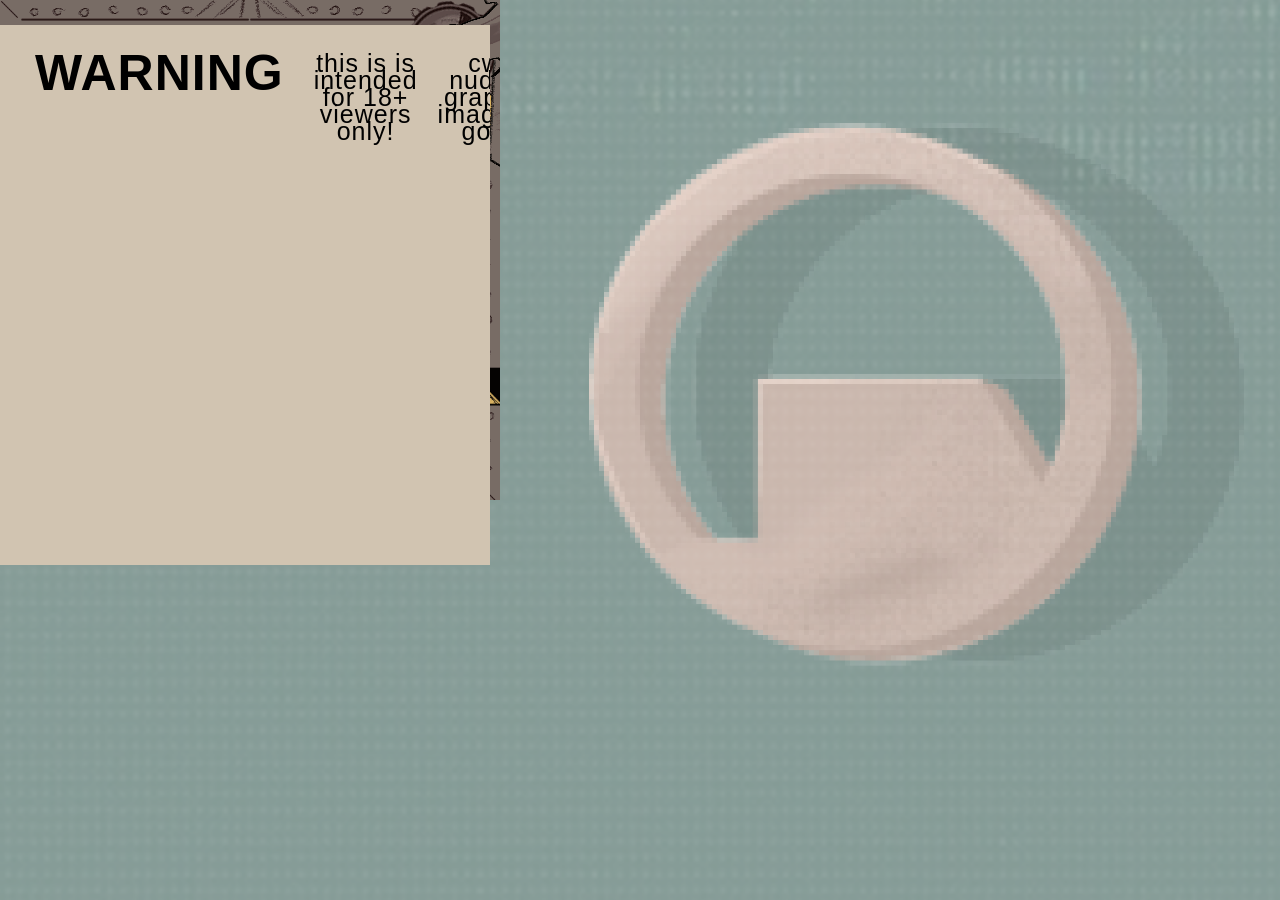
<file: index.html>
<!DOCTYPE html>
<html>
  <head>
    <meta charset="UTF-8">
    <meta name="viewport" content="width=device-width, initial-scale=1.0">
    <title>My Page</title>
    <link href="/assets/style.css" rel="stylesheet" type="text/css" media="all">
    <link rel="icon" type="image/x-icon" href="">
  </head>
  <body>
    <div class= "warningcontent">
       <div class= "flexinternal">
          <t>WARNING</t>
          <h2>this is is intended for 18+ viewers only!</h2>
          <h2>cw: nudity, graphic imagery, gore</h2>
          <button type="button"><h3>Well, this is where i get off.</h3></button>
       </div>
    </div>
  	
  </body>
</html>
</file>
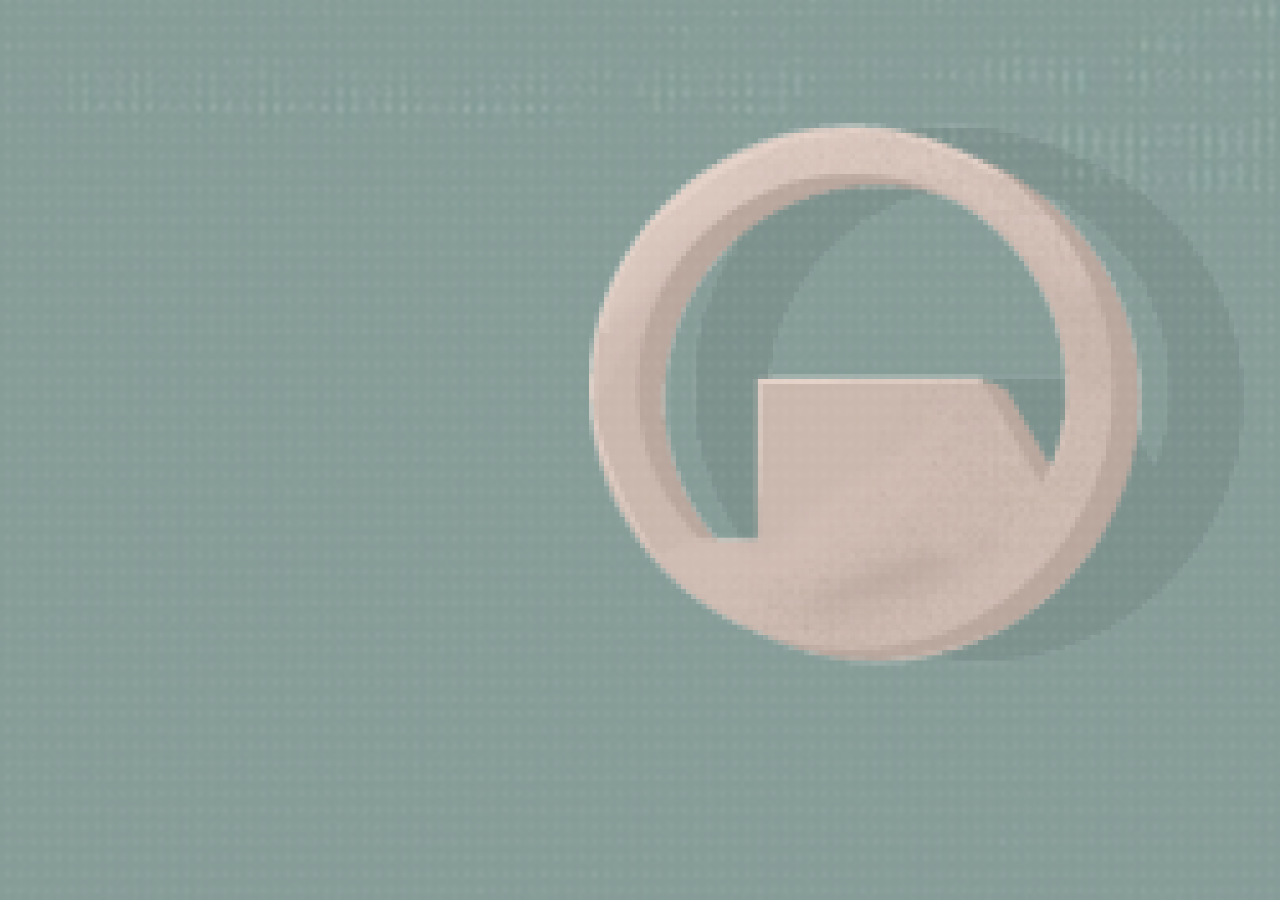
<file: blog-main.html>
<!DOCTYPE html>
<html>
  <head>
    <meta charset="UTF-8">
    <meta name="viewport" content="width=device-width, initial-scale=1.0">
    <title>COFF33SPOT</title>
    <link href="/assets/style.css" rel="stylesheet" type="text/css" media="all">
  </head>
  <body>
  </body>
</html>
</file>
<file: assets/style.css>
/*fonts*/
@font-face {
  font-family: "haas";
  src: url('fonts/Neue-Haas-Grotesk-Font-Family/NeueHaasDisplay-Mediu.eot');
  src: url('fonts/Neue-Haas-Grotesk-Font-Family/NeueHaasDisplay-Mediu.eot') format('embedded-opentype'),
       url('fonts/Neue-Haas-Grotesk-Font-Family/NeueHaasDisplay-Mediu.woff2') format('woff2'),
       url('fonts/Neue-Haas-Grotesk-Font-Family/NeueHaasDisplay-Mediu.woff') format('woff'),
       url('fonts/Neue-Haas-Grotesk-Font-Family/NeueHaasDisplay-Mediu.ttf') format('truetype');
  font-weight:normal;
  font-style:normal;
}
@font-face {
  font-family: "haas";
  src: url('fonts/Neue-Haas-Grotesk-Font-Family/NeueHaasDisplay-Bold.eot');
  src: url('fonts/Neue-Haas-Grotesk-Font-Family/NeueHaasDisplay-Bold.eot') format('embedded-opentype'),
       url('fonts/Neue-Haas-Grotesk-Font-Family/NeueHaasDisplay-Bold.woff2') format('woff2'),
       url('fonts/Neue-Haas-Grotesk-Font-Family/NeueHaasDisplay-Bold.woff') format('woff'),
       url('fonts/Neue-Haas-Grotesk-Font-Family/NeueHaasDisplay-Bold.ttf') format('truetype');
  font-weight:bold;
  font-style:normal;
}
@font-face {
  font-family: "haas";
  src: url('fonts/Neue-Haas-Grotesk-Font-Family/NeueHaasDisplay-Light.eot');
  src: url('fonts/Neue-Haas-Grotesk-Font-Family/NeueHaasDisplay-Light.eot') format('embedded-opentype'),
       url('fonts/Neue-Haas-Grotesk-Font-Family/NeueHaasDisplay-Light.woff2') format('woff2'),
       url('fonts/Neue-Haas-Grotesk-Font-Family/NeueHaasDisplay-Light.woff') format('woff'),
       url('fonts/Neue-Haas-Grotesk-Font-Family/NeueHaasDisplay-Light.ttf') format('truetype');
  font-weight:lighter;
  font-style:normal;
}

/*main theme*/
:root{
  --bg-color:#ede9e3;
  --innerbox-color1:#ede1d0;
  --innerbox-color2:#d1c4b1;
  --innerbox-color3:#d1c4b1;
  --border-color1:#000000;
  
  --title-color:#000000;
  --text-color:#000000;
  --light-text:#FFFFFF;
  --link-color:#2010b5;
  --link-hover:#7010b5;
  --link-visited:#7010b5;
  --text-shadow:#282828;
  --primary-font:"haas", sans-serif;
  --secondary-font:sans-serif;
  
  /*misc shit*/
  --bg-img:url("/images/background.png");
  --selection-text:;
}

/*Body and Structure*/
body {
background: url("/assets/images/blackmesa.png");
background-color: var(--bg-color);
background-size: cover;
font-family: var(--primary-font);
color: var(--text-color);
margin: 0px; /* Keeps the navbar and footer sticking on the edges */
line-height: 17px;
cursor: var(--cursor-main);
}

/* === TEXT THINGS === */
p {font-size: 20px; margin: 14px 0px; line-height: 24px}

a {text-decoration: underline dotted 1px;
  font-family: var(--secondary-font);
  color: var(--link-color);
  font-weight: 100;
  font-size: 15px;}

a:visited { color: var(--link-visited) }
a:hover{ cursor: var(--cursor-pointer); color: var(--link-hover); transition: 0.2s; }

b{font-family: var(--primary-font);
  letter-spacing: 0.5px;
  font-weight: normal;
  font-size: 25px;  }

t{font-family: var(--secondary-font);
  color: var(--title-color);
  margin: 10px 10px 10px 5px;
  letter-spacing: 1px;
  font-weight: bold;
  font-size:50px;
  padding: 10px; }

h1{font-family: var(--secondary-font);
  color: var(--title-color);
  margin: 15px 10px;
  letter-spacing: 0.5px;
  font-weight: normal;
  padding: 5px;  }

h2{font-family: var(--secondary-font);
  color: var(--title-color);
  margin: 15px 10px;
  letter-spacing: 0.5px;
  font-weight: normal;
  padding-bottom: 4px; /* Don't delete this, this is so letters don't get cropped */
  margin-bottom: 10px;
  letter-spacing: 1px;
  padding-top: 4px;
  margin-top: 6px;
  font-size: 25px;;
}

h3{font-family: var(--secondary-font);
  line-height: 20px;
  font-weight: bold;
  font-size: 15px;
  margin: 5px; 
}
h4{font-family: var(--secondary-font);
  color: var(--title-color);
  margin: 15px 10px;
  letter-spacing: 0.5px;
  font-weight: bold;
  padding: 5px; }


/* === Misc Basic tags === */
hr { border-top: 1px dotted var(--border-color2); border-bottom: 1px dotted var(--border-color1); }

button{
box-shadow: 1px 1px var(--border-color1);
  text-shadow: 0px 1px var(--border-color1);
  font-family: var(--secondary-font);
  border: var(--bg-color) solid 2px;
  cursor: var(--cursor-pointer);
  background: var(--bg-color);
  color: var(--light-text);
  padding: 5px 10px 3px;
  border-radius: 3px;
  font-size: 17px;
  margin: 2px;
}

/*layouts*/
.imgcontainer img { max-width: 100%; object-fit: contain; }

.flexinternal {
  box-shadow: 1px 1px var(--border-color1), -1px -1px var(--border-color2);
  background-color: var(--innerbox-color2);
  border: 2px var(--border-color1);
  text-align: center;
  margin: 5% 0% 2% 0%;
  overflow: auto;
  padding: 20px;
  width:90%;
  height:100%;
  display:flex;
  flex-direction:row;
}

div.flexinternal > div {
  margin: 10px;
}

/* Use media query and show the flex items vertically if screen width is less than 600px */
@media screen and (max-width:600px) {
  div.flex-container {
    flex-direction: column;
  }
}

.warningcontent{
 position:fixed;
 text-align:center;
 width:500px;
 height:500px;
 background:url("/assets/images/bggif.gif");

}

.maincontent{
flex:40%;
align-items: baseline;
background-color: var(--innerbox-color3);
padding:2%;
margin:5%;
}

.rightcontent{
flex:60%;
align-items: baseline;
background-color: var(--innerbox-color3);
padding:2%;
margin:5%;
}


header {
  border-bottom: 1px solid #222;
  margin-bottom: 1rem;
}

footer {
  border-top: 1px solid #222;
  margin-top: 1rem;
}

/*art pieces (wip)*/
</file>
